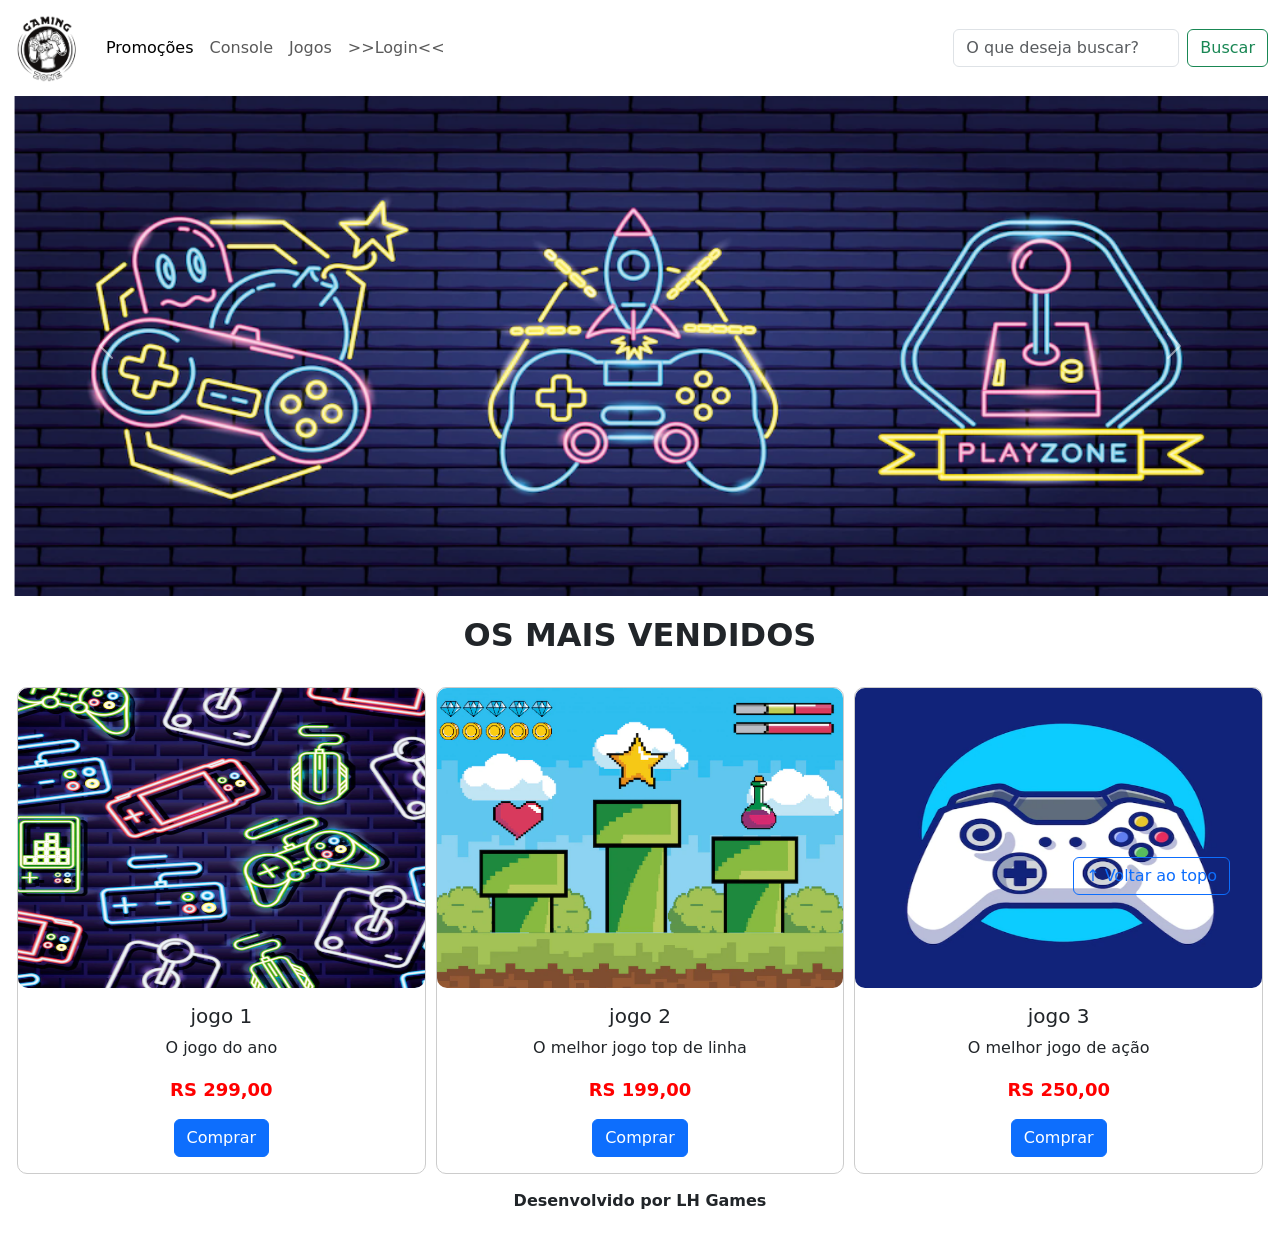
<file: index.html>
<!DOCTYPE html>
<html lang="pt-br">

<head>
  <meta charset="UTF-8">
  <meta http-equiv="X-UA-Compatible" content="IE=edge">
  <meta name="viewport" content="width=device-width, initial-scale=1.0">
  <title>LH Games</title>

  <link href="https://cdn.jsdelivr.net/npm/bootstrap@5.2.2/dist/css/bootstrap.min.css" rel="stylesheet"
    integrity="sha384-Zenh87qX5JnK2Jl0vWa8Ck2rdkQ2Bzep5IDxbcnCeuOxjzrPF/et3URy9Bv1WTRi" crossorigin="anonymous">

  <link rel="stylesheet" href="css/estilo.css">

</head>

<body>
  <header>
    <nav class="navbar navbar-expand-lg">
      <div class="container-fluid">
        <a class="navbar-brand" href="index.html"><img src="img/logo.png"></a>

        <button class="navbar-toggler" type="button" data-bs-toggle="collapse" data-bs-target="#navbarSupportedContent"
          aria-controls="navbarSupportedContent" aria-expanded="false" aria-label="Toggle navigation">
          <span class="navbar-toggler-icon"></span>
        </button>
        <div class="collapse navbar-collapse" id="navbarSupportedContent">
          <ul class="navbar-nav me-auto mb-2 mb-lg-0">
            <li class="nav-item">
              <a class="nav-link active" aria-current="page" href="#">Promoções</a>
            </li>
            <li class="nav-item">
              <a class="nav-link" href="#">Console</a>
            </li>
            <li class="nav-item">
              <a class="nav-link" href="#">Jogos</a>
            </li>
            <li class="nav-item">
              <a class="nav-link" href="login.html">>>Login<<</a>
            </li>
          </ul>
          <form class="d-flex" role="search">
            <input class="form-control me-2" type="search" placeholder="O que deseja buscar?" aria-label="Search">

            <button class="btn btn-outline-success" type="submit">Buscar</button>
          </form>
        </div>
      </div>
    </nav>

  </header>

  <main>

    <section id="section-banners" class="container-fluid">
      <div id="carouselExampleControls" class="carousel slide" data-bs-ride="carousel">
        <div class="carousel-inner">
          <div class="carousel-item active" data-slide-to="0">
            <img src=".//img/banner1.PNG" class="d-block w-100" alt="Venha comprar na nossa Loja">
          </div>

          <div class="carousel-item" data-slide-to="1">
            <img src=".//img/banner2.PNG" class="d-block w-100" alt="Promoção de produtos">
          </div>

          <div class="carousel-item" data-slide-to="2">
            <img src=".//img/banner3.PNG" class="d-block w-100" alt="Várias novidades de produtos">
          </div>

        </div>

        <button class="carousel-control-prev" type="button" data-bs-target="#carouselExampleControls"
          data-bs-slide="prev">
          <span class="carousel-control-prev-icon" aria-hidden="true"></span>
          <span class="visually-hidden">Previous</span>
        </button>

        <button class="carousel-control-next" type="button" data-bs-target="#carouselExampleControls"
          data-bs-slide="next">
          <span class="carousel-control-next-icon" aria-hidden="true"></span>
          <span class="visually-hidden">Next</span>
        </button>
      </div>

    </section>

    <section id="section-vendidos" class="container-fluid">

      <h2>OS MAIS VENDIDOS</h2>
      <div class="card-group">
            <div class="card" style="width: 18rem;">
              <img src=".//img/jogo1.PNG" class="card-img-top" alt="Jogo de aventura">
              <div class="card-body">
                <h5 class="card-title">jogo 1</h5>
                <p class="card-text">O jogo do ano</p>
                <p class="preco">RS 299,00</p>
                <a class="btn btn-primary" href="" role="button">Comprar</a>
              </div>
            </div>

            <div class="card" style="width: 18rem;">
              <img src=".//img/jogo2.PNG" class="card-img-top" alt="Jogo de corrida">
              <div class="card-body">
                <h5 class="card-title">jogo 2</h5>
                <p class="card-text">O melhor jogo top de linha</p>
                <p class="preco">RS 199,00</p>
                <a class="btn btn-primary" href="" role="button">Comprar</a>
              </div>
            </div>

            <div class="card" style="width: 18rem;">
              <img src=".//img/jogo3.PNG" class="card-img-top" alt="O melhor jogo de ação">
              <div class="card-body">
                <h5 class="card-title">jogo 3</h5>
                <p class="card-text">O melhor jogo de ação</p>
                <p class="preco">RS 250,00</p>
                <a class="btn btn-primary" href="" role="button">Comprar</a>
              </div>
            </div>
      </div>
    </section>


  </main>

  <footer>
    <p>Desenvolvido por LH Games</p>
  </footer>

  <button id="voltar-topo" type="button" class="btn btn-outline-primary" onclick="topo()">&uarr; Voltar ao topo</button>

  <script src="js/script.js"></script>
  <script src="https://cdn.jsdelivr.net/npm/bootstrap@5.2.2/dist/js/bootstrap.bundle.min.js"
    integrity="sha384-OERcA2EqjJCMA+/3y+gxIOqMEjwtxJY7qPCqsdltbNJuaOe923+mo//f6V8Qbsw3"
    crossorigin="anonymous"></script>

</body>

</html>
</file>
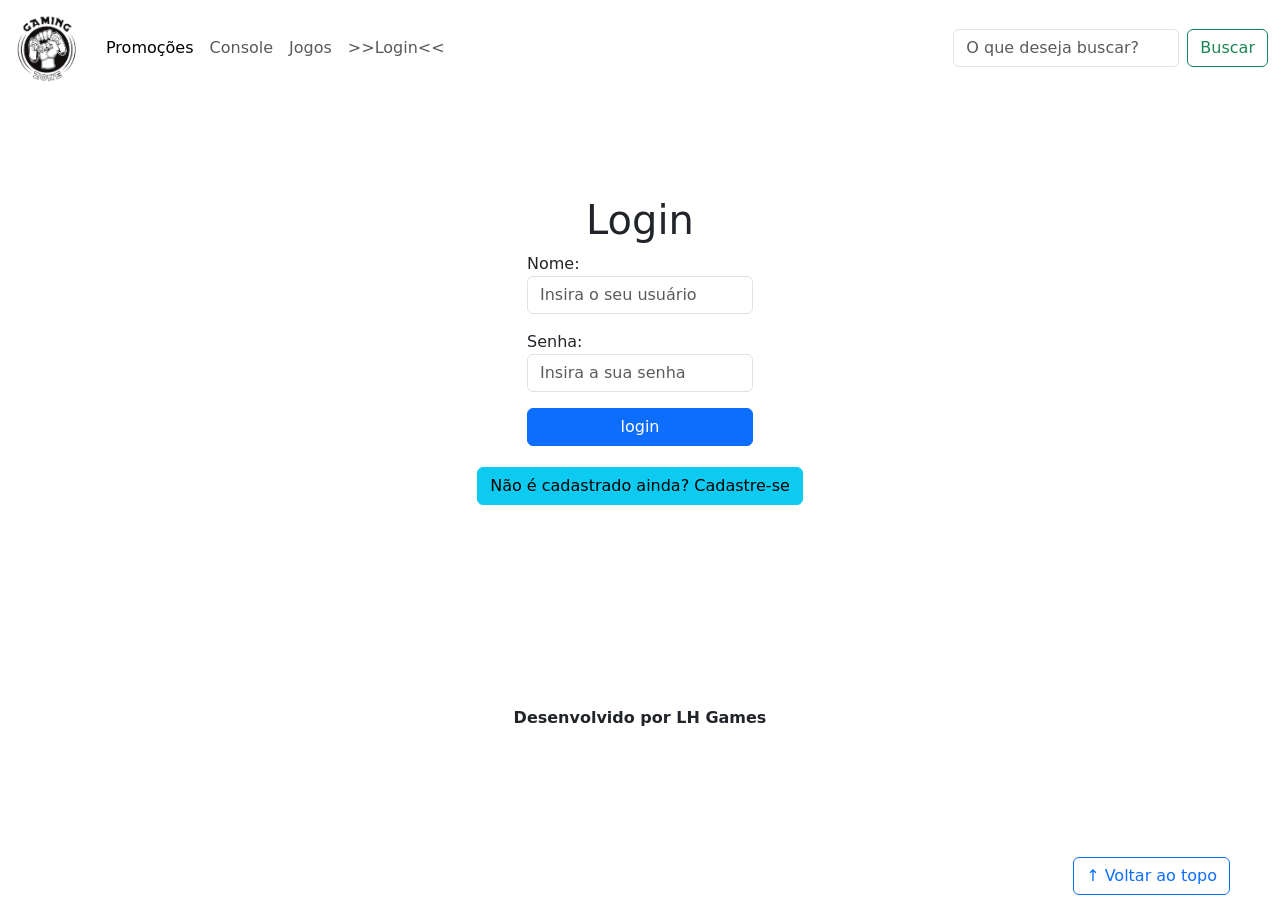
<file: login.html>
<!DOCTYPE html>
<html lang="pt-br">

<head>
    <meta charset="UTF-8">
    <meta http-equiv="X-UA-Compatible" content="IE=edge">
    <meta name="viewport" content="width=device-width, initial-scale=1.0">
    <title>LH Games - login</title>
    <link href="https://cdn.jsdelivr.net/npm/bootstrap@5.2.2/dist/css/bootstrap.min.css" rel="stylesheet"
        integrity="sha384-Zenh87qX5JnK2Jl0vWa8Ck2rdkQ2Bzep5IDxbcnCeuOxjzrPF/et3URy9Bv1WTRi" crossorigin="anonymous">
    <link rel="stylesheet" href="css/estilo.css">
</head>

<body>
    <header>

        <nav class="navbar navbar-expand-lg">
            <div class="container-fluid">
                <a class="navbar-brand" href="index.html"><img src="img/logo.png"></a>

                <button class="navbar-toggler" type="button" data-bs-toggle="collapse"
                    data-bs-target="#navbarSupportedContent" aria-controls="navbarSupportedContent"
                    aria-expanded="false" aria-label="Toggle navigation">
                    <span class="navbar-toggler-icon"></span>
                </button>
                <div class="collapse navbar-collapse" id="navbarSupportedContent">
                    <ul class="navbar-nav me-auto mb-2 mb-lg-0">
                        <li class="nav-item">
                            <a class="nav-link active" aria-current="page" href="#">Promoções</a>
                        </li>
                        <li class="nav-item">
                            <a class="nav-link" href="#">Console</a>
                        </li>
                        <li class="nav-item">
                            <a class="nav-link" href="#">Jogos</a>
                        </li>
                        <li class="nav-item">
                            <a class="nav-link" href="login.html">>>Login<<</a>
                        </li>
                    </ul>
                    <form class="d-flex" role="search">
                        <input class="form-control me-2" type="search" placeholder="O que deseja buscar?"
                            aria-label="Search">

                        <button class="btn btn-outline-success" type="submit">Buscar</button>
                    </form>
                </div>
            </div>
        </nav>

    </header>

    <main>
        <section id="section-login">
            <h1>Login</h1>
            <div class="d-flex justify-content-center">
                <form method="post" action="" id="login">
                    <p>
                        <label for="usuario">Nome: </label>
                        <input id="usuario" name="usuario" required="required" type="text"
                            placeholder="Insira o seu usuário" class="form-control" />
                    </p>
                    <p>
                        <label for="senha">Senha: </label>
                        <input id="senha" name="senha" required="required" type="password"
                            placeholder="Insira a sua senha" class="form-control" />
                    </p>
                    <p>
                        <input type="button" value="login" class="btn btn-primary" id="bt-login" onclick="login()" />
                    </p>
                </form>
            </div>
        </section>

        <section id="section-cadastro">
            <div id="botao-cadastrar">
                <button type="button" class="btn btn-info">Não é cadastrado ainda? Cadastre-se</button>
            </div>
            <div id="form-cadastrar">

                <h1>Criar minha conta</h1>
                <p>Informe os seus dados abaixo para criar sua conta.</p>

                <div class="d-flex justify-content-center">
                    <form method="post" action="" id="login">
                        <p>
                            <label for="usuario">Usuário: </label>
                            <input id="usuario" name="usuario" required="required" type="text"
                                placeholder="ex. nome de usuário" class="form-control" />
                        </p>
                        <p>
                            <label for="email">E-mail: </label>
                            <input id="email" name="email" required="required" type="email"
                                placeholder="seu@email.com.br" class="form-control" />
                        </p>
                        <p>
                            <label for="senha">Senha: </label>
                            <input id="senha" name="senha" required="required" type="password"
                                placeholder="mínimo de 6 caracteres" class="form-control" />
                        </p>
                        <p>
                            <input type="button" value="Cadastrar" class="btn btn-primary" id="bt-cadastrar"
                                onclick="cadastro()" />
                        </p>
                    </form>
                </div>

            </div>
        </section>

    </main>


    <footer>
        <p>Desenvolvido por LH Games</p>
    </footer>

    <button id="voltar-topo" type="button" class="btn btn-outline-primary" onclick="topo()">&uarr; Voltar ao topo</button>
    <script src="https://cdn.jsdelivr.net/npm/bootstrap@5.2.2/dist/js/bootstrap.bundle.min.js"
        integrity="sha384-OERcA2EqjJCMA+/3y+gxIOqMEjwtxJY7qPCqsdltbNJuaOe923+mo//f6V8Qbsw3"
        crossorigin="anonymous"></script>
    <script src="js/script.js"></script>

    <script src="https://code.jquery.com/jquery-3.6.1.js"
        integrity="sha256-3zlB5s2uwoUzrXK3BT7AX3FyvojsraNFxCc2vC/7pNI=" crossorigin="anonymous"></script>
    <script type="text/javascript" src="js/jquery-script.js"></script>

</body>

</html>
</file>
<file: css/estilo.css>
/*cabeçalho*/


/*Conteudo principal*/

main {
    min-height: 500px;
}

header img {
height:70px ;
width: 70px;
}

/*banner*/

#section-banners img {
height: 500px;
}
/*Produtos vendidos*/

#section-vendidos {
    text-align: center;
}
#section-vendidos h2 {
    font-weight: bold;
    padding: 20px;
}
#section-vendidos img {
    height: 300px;
    border-radius: 10px;
}
#section-vendidos .card {
    margin: 5px;
    border: 1px solid #ccc;
    border-radius: 10px;
}
#section-vendidos .preco {
    color: red;
    font-size: 18px;
    font-weight: bold;
}
/*Rodapé*/

footer {
position: relative;
bottom:0;
}
footer p {
text-align: center;
font-weight: bold;
padding: 10px;
}

/*Botão Voltar topo*/
#voltar-topo {
position: fixed;
bottom: 5px;
right: 50px;
}

/* página de login  */

#section-login{
margin-top: 100px;
}
#section-login h1 {
text-align: center;
}
#section-login input {
width: 100%;
}


/* Formulário de cadastro*/

#section-cadastro {
padding: 5px;
text-align: center;
background-color: #fff;
}
#form-cadastrar {
padding: 50px;
display: none;
}
</file>
